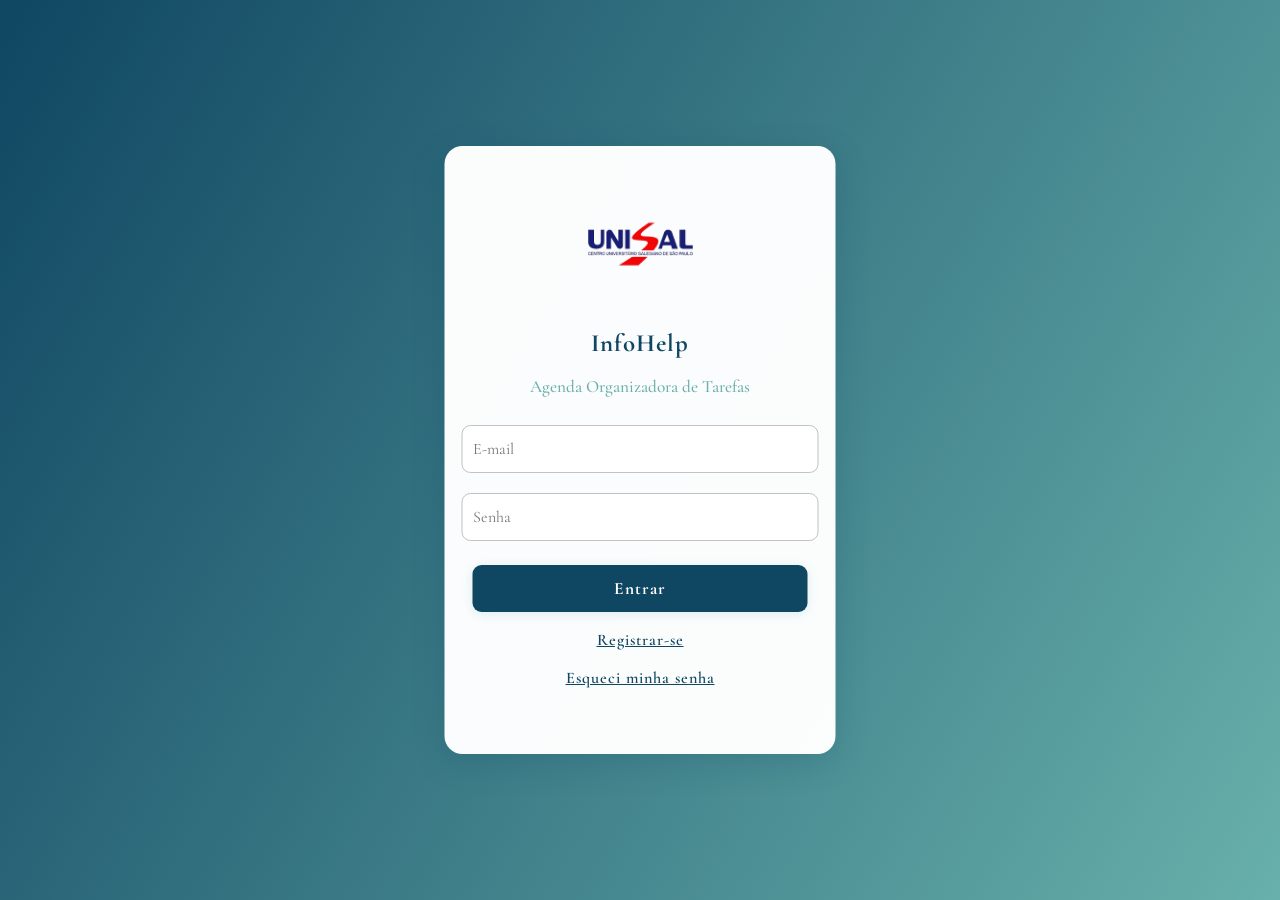
<file: index.html>
<!DOCTYPE html>
<html lang="pt-br">
<head>
    <meta charset="UTF-8">
    <meta name="viewport" content="width=device-width, initial-scale=1.0">
    <title>Agenda Organizadora de Tarefas</title>
    <link href="https://fonts.googleapis.com/css2?family=Cormorant+Garamond:wght@400;600&display=swap" rel="stylesheet">
    <style>
        body {
            font-family: 'Cormorant Garamond', serif;
            margin: 0;
            padding: 0;
            background-color: #F8F8F8;
            display: flex;
            flex-direction: column;
            align-items: center;
            min-height: 100vh;
            overflow-x: hidden;
        }

        .logout-btn {
            position: fixed;
            top: 20px;
            left: 20px;
            background: #E60000;
            color: #fff;
            font-weight: bold;
            border: none;
            border-radius: 8px;
            padding: 12px 24px;
            width: auto;
            cursor: pointer;
            font-size: 1rem;
            z-index: 200;
            box-shadow: 0 2px 8px #0002;
            transition: background 0.2s;
        }
        .logout-btn:hover {
            background: #A30000;
        }

        .logo-container {
            margin-top: 10px;
            display: flex;
            justify-content: center;
            align-items: center;
        }

        .logo-container img {
            max-width: 150px;
            height: auto;
            margin-bottom: 10px;
        }

        .container {
            width: 90%;
            max-width: 400px;
            margin: 0 auto;
        }

        .task-container, .date-picker {
            display: flex;
            flex-direction: column;
            gap: 10px;
            margin: 10px 0;
        }

        input, button {
            width: 100%;
            padding: 15px;
            font-size: 1rem;
            border: 1px solid #ddd;
            border-radius: 8px;
            box-sizing: border-box;
        }

        button {
            background-color: #0F4662;
            color: white;
            cursor: pointer;
            font-weight: bold;
            transition: background-color 0.3s;
        }

        button:hover {
            background-color: #093246;
        }

        .task-list-container {
            width: 100%;
            max-height: 300px;
            overflow-y: auto;
            border: 1px solid #ddd;
            border-radius: 8px;
            background-color: #fff;
            margin: 15px 0;
            padding: 5px;
        }

        ul {
            margin: 0;
            padding: 0;
            list-style: none;
        }

        li {
            background-color: #fff;
            margin-bottom: 10px;
            padding: 15px;
            border: 1px solid #ddd;
            border-radius: 8px;
            display: flex;
            flex-direction: column;
            gap: 10px;
            box-shadow: 0 2px 4px rgba(0, 0, 0, 0.1);
        }

        .task-details {
            display: flex;
            flex-direction: column;
            gap: 5px;
        }

        .time {
            font-size: 0.93rem;
            color: #0F4662;
            font-weight: bold;
        }

        .task-actions {
            display: flex;
            justify-content: flex-end;
            gap: 10px;
        }

        .delete-btn {
            background-color: #FF4D4D;
            color: white;
            border: none;
            border-radius: 8px;
            padding: 10px 0;
            font-size: 0.97rem;
            cursor: pointer;
            width: 110px;
        }
        .delete-btn:hover {
            background-color: #E60000;
        }

        .progress-container {
            width: 100%;
            background: #FFF;
            border-radius: 25px;
            margin: 25px 0 18px 0;
            box-shadow: 0 2px 14px #68B0AB33, 0 1.5px 0 #68B0AB44 inset;
            position: relative;
            height: 40px;
            overflow: hidden;
        }
        .progress-bar {
            height: 100%;
            background: linear-gradient(90deg, #68B0AB 0%, #0F4662 100%);
            border-radius: 25px;
            width: 0;
            transition: width 0.5s cubic-bezier(.68,-0.55,.27,1.55);
            display: flex;
            align-items: center;
            justify-content: flex-end;
            font-weight: bold;
            font-size: 1.13rem;
        }
        .progress-text {
            position: absolute;
            left: 0; top: 0; width: 100%; height: 100%;
            display: flex;
            align-items: center;
            justify-content: center;
            z-index: 2;
            font-size: 1.13rem;
            color: #0F4662;
            font-weight: bold;
            pointer-events: none;
            letter-spacing: 0.5px;
        }
        .progress-bar span {
            color: #fff;
            padding-right: 20px;
            font-size: 1.11rem;
        }

        .congrats-message {
            position: fixed;
            top: 50%;
            left: 50%;
            transform: translate(-50%, -50%);
            background-color: rgba(0, 0, 0, 0.8);
            color: white;
            padding: 20px 40px;
            border-radius: 10px;
            font-size: 1.5rem;
            text-align: center;
            display: none;
            z-index: 100;
        }

        canvas {
            position: fixed;
            top: 0;
            left: 0;
            width: 100%;
            height: 100%;
            pointer-events: none;
            z-index: 99;
        }
    </style>
</head>
<body>
    <!-- Botão Sair fixo -->
    <button id="logoutBtn" class="logout-btn">Sair</button>

    <!-- Logo UNISAL -->
    <div class="logo-container">
        <img src="./unisal-removebg-preview.png" alt="UNISAL Logo">
    </div>

    <div class="container">
        <!-- Barra de Progresso com texto dentro -->
        <div class="progress-container">
            <div class="progress-bar" id="progressBar"><span id="progressPerc"></span></div>
            <div class="progress-text">Progresso do Dia</div>
        </div>

        <!-- Seleção de data -->
        <div class="date-picker">
            <label for="selectedDate">Selecione um dia:</label>
            <input type="date" id="selectedDate">
        </div>

        <!-- Adicionar tarefas -->
        <div class="task-container">
            <input type="text" id="taskInput" placeholder="Digite uma nova tarefa...">
            <label for="timeInput">Insira o horário (ex: 13:30 ou 08:00):</label>
            <input type="text" id="timeInput" maxlength="5" pattern="[0-9]{2}:[0-9]{2}">
            <label for="deadlineInput">Defina o horário de conclusão (ex: 18:00):</label>
            <input type="text" id="deadlineInput" maxlength="5" pattern="[0-9]{2}:[0-9]{2}">
            <button id="addTaskButton">Adicionar Tarefa</button>
        </div>

        <!-- Lista de tarefas -->
        <div class="task-list-container">
            <ul id="taskList"></ul>
        </div>
    </div>

    <!-- Mensagem de Parabéns -->
    <div class="congrats-message" id="congratsMessage">Parabéns! Você completou todas as tarefas do dia! 🎉</div>

    <!-- Canvas para fogos -->
    <canvas id="fireworksCanvas"></canvas>

    <script>
        if (!localStorage.getItem('token')) {
            window.location.href = 'login.html';
        }

        // Botão de logout
        document.getElementById('logoutBtn').onclick = function() {
            localStorage.removeItem('token');
            window.location.href = 'login.html';
        };

        const token = localStorage.getItem('token');
        const selectedDate = document.getElementById('selectedDate');
        const taskInput = document.getElementById('taskInput');
        const timeInput = document.getElementById('timeInput');
        const deadlineInput = document.getElementById('deadlineInput');
        const addTaskButton = document.getElementById('addTaskButton');
        const taskList = document.getElementById('taskList');
        const progressBar = document.getElementById('progressBar');
        const progressPerc = document.getElementById('progressPerc');
        const congratsMessage = document.getElementById('congratsMessage');
        const fireworksCanvas = document.getElementById('fireworksCanvas');
        const ctx = fireworksCanvas.getContext('2d');

        function resizeCanvas() {
            fireworksCanvas.width = window.innerWidth;
            fireworksCanvas.height = window.innerHeight;
        }
        window.addEventListener('resize', resizeCanvas);
        resizeCanvas();

        function fireworkEffect() {
            let particles = [];
            for (let i = 0; i < 100; i++) {
                particles.push({
                    x: Math.random() * fireworksCanvas.width,
                    y: Math.random() * fireworksCanvas.height,
                    color: `hsl(${Math.random() * 360}, 100%, 70%)`,
                    size: Math.random() * 3,
                    alpha: 1
                });
            }
            function renderParticles() {
                ctx.clearRect(0, 0, fireworksCanvas.width, fireworksCanvas.height);
                particles.forEach(p => {
                    ctx.beginPath();
                    ctx.arc(p.x, p.y, p.size, 0, Math.PI * 2);
                    ctx.fillStyle = p.color;
                    ctx.globalAlpha = p.alpha;
                    ctx.fill();
                    p.alpha -= 0.02;
                });
                particles = particles.filter(p => p.alpha > 0);
                if (particles.length > 0) {
                    requestAnimationFrame(renderParticles);
                }
            }
            renderParticles();
        }

        function showCongrats() {
            congratsMessage.style.display = "block";
            fireworkEffect();
            setTimeout(() => {
                congratsMessage.style.display = "none";
            }, 5000);
        }

        function updateProgress(tasks) {
            const completedTasks = tasks.filter(task => task.completed).length;
            const percentage = tasks.length > 0 ? Math.round((completedTasks / tasks.length) * 100) : 0;

            progressBar.style.width = `${percentage}%`;
            progressPerc.textContent = percentage > 0 ? `${percentage}%` : "";

            if (percentage === 100 && tasks.length > 0) {
                showCongrats();
            }
        }

        async function fetchTasks(date) {
            const resp = await fetch(`http://localhost:5000/tarefas?date=${date}`, {
                headers: { 'Authorization': token }
            });
            return await resp.json();
        }

        async function saveTask(task, date) {
            await fetch('http://localhost:5000/tarefas', {
                method: 'POST',
                headers: {
                    'Content-Type': 'application/json',
                    'Authorization': token
                },
                body: JSON.stringify({
                    text: task.text,
                    time: task.time,
                    deadline: task.deadline,
                    date: date
                })
            });
        }

        async function removeTask(taskId) {
            await fetch(`http://localhost:5000/tarefas/${taskId}`, {
                method: 'DELETE',
                headers: { 'Authorization': token }
            });
        }

        async function toggleComplete(taskId, completed) {
            await fetch(`http://localhost:5000/tarefas/${taskId}/concluir`, {
                method: 'POST',
                headers: {
                    'Content-Type': 'application/json',
                    'Authorization': token
                },
                body: JSON.stringify({ completed })
            });
        }

        async function renderTasks(date) {
            const tasks = await fetchTasks(date);
            taskList.innerHTML = "";
            tasks.forEach((task, index) => {
                const li = document.createElement('li');
                li.innerHTML = `
                    <div class="task-details">
                        <span>${task.text}</span>
                        <span class="time">Horário: ${task.time}</span>
                        <span class="time">Concluir até: ${task.deadline}</span>
                    </div>
                    <div class="task-actions">
                        <button class="delete-btn">Remover</button>
                        <button class="check-btn">${task.completed ? 'Desfazer' : 'Concluir'}</button>
                    </div>
                `;

                const checkButton = li.querySelector('.check-btn');
                const deleteButton = li.querySelector('.delete-btn');

                checkButton.addEventListener('click', async () => {
                    await toggleComplete(task.id, !task.completed);
                    renderTasks(date);
                });

                deleteButton.addEventListener('click', async () => {
                    await removeTask(task.id);
                    renderTasks(date);
                });

                if(task.completed){
                    li.style.background = "#e3fbe5";
                    li.style.opacity = "0.7";
                    li.querySelectorAll(".task-details span")[0].style.textDecoration = "line-through";
                }

                taskList.appendChild(li);
            });

            updateProgress(tasks);
        }

        async function addTask() {
            const taskText = taskInput.value.trim();
            let taskTime = timeInput.value.trim();
            let taskDeadline = deadlineInput.value.trim();
            const date = selectedDate.value;

            if (!date || !taskText || !taskTime || !taskDeadline) {
                alert("Preencha todos os campos!");
                return;
            }

            // Validar formato HH:MM
            if (!/^\d{2}:\d{2}$/.test(taskTime) || !/^\d{2}:\d{2}$/.test(taskDeadline)) {
                alert("Digite os horários no formato correto, ex: 13:30");
                return;
            }

            const task = { text: taskText, time: taskTime, deadline: taskDeadline, completed: false };
            await saveTask(task, date);

            taskInput.value = "";
            timeInput.value = "";
            deadlineInput.value = "";

            renderTasks(date);
        }

        addTaskButton.addEventListener('click', addTask);

        selectedDate.addEventListener('change', () => {
            const date = selectedDate.value;
            renderTasks(date);
        });

        // Renderizar tarefas ao carregar página se uma data já estiver selecionada
        window.onload = () => {
            if (selectedDate.value) {
                renderTasks(selectedDate.value);
            }
        };
    </script>
</body>
</html>
</file>
<file: Programacao_front-end/static/css/style.css>
body {
    font-family: 'Inter', system-ui, -apple-system, sans-serif;
    margin: 0;
    padding: 24px 16px 48px;
    background: linear-gradient(180deg, #f7f9fc 0%, #eef2f7 100%);
    color: #1f2d3d;
    display: flex;
    flex-direction: column;
    align-items: center;
    min-height: 100vh;
    overflow-x: hidden;
    transition: background 0.3s ease;
}

.top-actions {
    width: min(1100px, 100%);
    display: flex;
    justify-content: flex-end;
    gap: 10px;
    align-items: center;
}

.top-actions button {
    width: auto;
}

.logout-btn,
.ghost-btn {
    border: none;
    border-radius: 12px;
    padding: 12px 18px;
    font-weight: 600;
    font-size: 0.98rem;
    cursor: pointer;
    transition: transform 0.1s ease, box-shadow 0.2s ease, background-color 0.2s ease;
    box-shadow: 0 6px 18px #0f466214;
}

.logout-btn {
    background: linear-gradient(135deg, #b52e46, #9a2036);
    color: #fff;
}

.ghost-btn {
    background: #edf3ff;
    color: #0f4662;
    border: 1px solid #cfd9f1;
}

.logout-btn:hover,
.ghost-btn:hover,
.primary-btn:hover,
.delete-btn:hover,
.check-btn:hover {
    transform: translateY(-1px);
    box-shadow: 0 10px 26px #0f466220;
}

.logout-btn:focus-visible,
.ghost-btn:focus-visible,
.primary-btn:focus-visible,
.delete-btn:focus-visible,
.check-btn:focus-visible,
input:focus-visible {
    outline: 3px solid #74c0c8;
    outline-offset: 2px;
}

.logo-container {
    margin: 10px 0 6px;
    display: flex;
    justify-content: center;
    align-items: center;
}

.logo-container img {
    max-width: 180px;
    height: auto;
    filter: drop-shadow(0 6px 14px #0f466215);
}

.layout {
    width: min(1100px, 100%);
    display: grid;
    grid-template-columns: 1fr;
    gap: 18px;
}

.column {
    display: flex;
    flex-direction: column;
    gap: 14px;
}

.section-header h1 {
    margin: 0;
    font-size: 1.65rem;
    color: #10344a;
}

.subtitle {
    margin: 8px 0 0;
    color: #4a6072;
    line-height: 1.5;
}

.card {
    background: #ffffff;
    border-radius: 8px;
    padding: 16px;
    box-shadow: 0 12px 30px #0f466214;
    border: 1px solid #e2e8f0;
}

.task-container,
.date-picker {
    display: flex;
    flex-direction: column;
    gap: 12px;
}

.section-title {
    margin: 0;
    color: #10344a;
    font-size: 1.1rem;
}

.helper-text {
    margin: 0;
    color: #5c7083;
    font-size: 0.95rem;
    line-height: 1.5;
}

.quick-actions {
    margin: 10px 0 16px;
}

.chat-entry-btn {
    display: inline-flex;
    align-items: center;
    gap: 6px;
    width: auto;
    padding: 12px 18px;
    border-radius: 12px;
    box-sizing: border-box;
    background: #edf3ff;
    color: #0f4662;
    border: 1px solid #cfd9f1;
    font-weight: 600;
    font-size: 0.98rem;
    text-align: center;
    text-decoration: none;
    cursor: pointer;
    transition: transform 0.1s ease, box-shadow 0.2s ease, background-color 0.2s ease;
    box-shadow: 0 6px 18px #0f466214;
}

.chat-entry-btn:hover {
    transform: translateY(-1px);
    box-shadow: 0 12px 22px #68b0ab44;
}

input, button {
    width: 100%;
    padding: 14px 12px;
    font-size: 1rem;
    border: 1px solid #d9e2ec;
    border-radius: 12px;
    box-sizing: border-box;
    background: #f9fbfd;
    color: #1f2d3d;
}

input::placeholder {
    color: #94a3b8;
}

.inline-fields {
    display: grid;
    grid-template-columns: 1fr;
    gap: 10px;
}

.field label {
    display: block;
    margin-bottom: 6px;
    color: #10344a;
    font-weight: 600;
    font-size: 0.96rem;
}

.primary-btn {
    background: linear-gradient(135deg, #0f8b8d, #0f4662);
    color: #fff;
    border: none;
    font-weight: 700;
}

.status-message {
    min-height: 22px;
    color: #0f4662;
    font-weight: 600;
    font-size: 0.95rem;
    transition: opacity 0.25s ease, transform 0.25s ease;
}

.status-message.hide {
    opacity: 0;
    transform: translateY(-4px);
}

.task-list-container {
    width: 100%;
    max-height: 420px;
    overflow-y: auto;
    border: 1px solid #e6edf5;
    border-radius: 14px;
    background-color: #fdfefe;
    margin-top: 12px;
    padding: 12px;
    box-sizing: border-box;
    scrollbar-gutter: stable;
}

ul {
    margin: 0;
    padding: 0;
    list-style: none;
}

li {
    background-color: #fff;
    margin-bottom: 10px;
    padding: 15px;
    border: 1px solid #e6edf5;
    border-radius: 12px;
    display: flex;
    flex-direction: column;
    gap: 8px;
    box-shadow: 0 6px 16px #0f466210;
    transition: background-color 0.2s ease, transform 0.12s ease, border-color 0.2s ease;
}

li:hover {
    transform: translateY(-1px);
    border-color: #c7d7eb;
}

.task-details {
    display: flex;
    flex-direction: column;
    gap: 6px;
}

.task-details span:first-child {
    font-weight: 700;
    color: #10344a;
    line-height: 1.5;
}

.time {
    font-size: 0.96rem;
    color: #0f7a8c;
    font-weight: 600;
}

.task-actions {
    display: flex;
    flex-wrap: wrap;
    justify-content: flex-end;
    gap: 10px;
}

.delete-btn {
    background: #ffe8ec;
    color: #9a2036;
    border: 1px solid #f4c7d0;
    border-radius: 10px;
    padding: 12px;
    font-size: 0.97rem;
    cursor: pointer;
    width: auto;
    min-width: 110px;
    font-weight: 700;
}

.check-btn {
    background: #e6f5f4;
    color: #0f7a8c;
    border: 1px solid #c5e7e5;
    border-radius: 10px;
    padding: 12px;
    font-size: 0.97rem;
    cursor: pointer;
    width: auto;
    min-width: 120px;
    font-weight: 700;
}

.progress-container {
    width: 100%;
    background: #fff;
    border-radius: 26px;
    margin: 20px 0 10px 0;
    box-shadow: 0 10px 30px #0f466214;
    position: relative;
    height: 46px;
    overflow: hidden;
    border: 1px solid #e2e8f0;
}

.progress-bar {
    height: 100%;
    background: linear-gradient(90deg, #6fd0b5 0%, #0f7a8c 50%, #0f4662 100%);
    border-radius: 26px;
    width: 0;
    transition: width 0.5s cubic-bezier(.68,-0.55,.27,1.55);
    display: flex;
    align-items: center;
    justify-content: flex-end;
    font-weight: 700;
    font-size: 1.05rem;
}

.progress-text {
    font-size: 0.95rem;
    color: #0f7a8c;
    font-weight: 700;
    text-align: center;
    margin-top: 4px;
}

.progress-bar span {
    color: #fff;
    padding-right: 18px;
    font-size: 1rem;
}

.progress-caption {
    color: #4a6072;
    font-weight: 600;
    margin-top: 6px;
}

.dashboard-card {
    display: flex;
    flex-direction: column;
    gap: 16px;
}

.dashboard-header,
.chart-heading {
    display: flex;
    justify-content: space-between;
    gap: 12px;
    align-items: flex-start;
}

.icon-btn {
    width: 44px;
    height: 44px;
    padding: 0;
    border-radius: 50%;
    border: 1px solid #d7e3ee;
    background: #f6fafc;
    color: #0f4662;
    display: inline-flex;
    align-items: center;
    justify-content: center;
    cursor: pointer;
}

.icon-btn:hover {
    background: #e9f5f5;
    transform: translateY(-1px);
}

.metrics-grid {
    display: grid;
    grid-template-columns: repeat(2, minmax(0, 1fr));
    gap: 10px;
}

.metric-card {
    border: 1px solid #e3ebf3;
    border-radius: 8px;
    padding: 12px;
    background: #f9fbfd;
    min-height: 76px;
    display: flex;
    flex-direction: column;
    justify-content: space-between;
}

.metric-card span {
    color: #5c7083;
    font-size: 0.86rem;
    font-weight: 700;
    text-transform: uppercase;
}

.metric-card strong {
    color: #10344a;
    font-size: 1.6rem;
    line-height: 1;
}

.metric-card.highlight {
    background: #e8f8f6;
    border-color: #bce5de;
}

.charts-grid {
    display: grid;
    grid-template-columns: 1fr;
    gap: 12px;
}

.chart-panel {
    border: 1px solid #e3ebf3;
    border-radius: 8px;
    background: #fff;
    padding: 12px;
    min-height: 292px;
}

.chart-heading span {
    color: #10344a;
    font-weight: 800;
}

.chart-heading small {
    color: #60778a;
    font-weight: 700;
    text-align: right;
}

.chart-heading--col {
    flex-direction: column;
    gap: 2px;
}

.chart-heading--col small {
    text-align: left;
    font-size: 0.85rem;
}

.chart-panel canvas {
    position: static;
    width: 100%;
    height: 220px;
    display: block;
    margin-top: 10px;
    pointer-events: auto;
}

.sr-only {
    position: absolute;
    width: 1px;
    height: 1px;
    padding: 0;
    margin: -1px;
    overflow: hidden;
    clip: rect(0, 0, 0, 0);
    white-space: nowrap;
    border: 0;
}

.congrats-message {
    position: fixed;
    top: 50%;
    left: 50%;
    transform: translate(-50%, -50%);
    background-color: rgba(15, 70, 98, 0.92);
    color: white;
    padding: 24px 40px;
    border-radius: 14px;
    font-size: 1.3rem;
    text-align: center;
    display: none;
    z-index: 100;
    box-shadow: 0 16px 36px #0f466230;
}

canvas {
    position: fixed;
    top: 0;
    left: 0;
    width: 100%;
    height: 100%;
    pointer-events: none;
    z-index: 99;
}

.fade-in {
    animation: fadeIn 0.25s ease;
}

.pulse-success {
    animation: pulse 0.6s ease;
    background: #e8f8f6;
}

.task-done {
    background: #ecf8f0;
    opacity: 0.85;
    border-color: #bfe3c8;
}

.task-done .task-details span:first-child {
    text-decoration: line-through;
    color: #5a6b75;
}

body.focus-mode {
    background: #f7f9fc;
}

body.focus-mode .logo-container,
body.focus-mode canvas,
body.focus-mode .congrats-message {
    display: none !important;
}

body.focus-mode .card,
body.focus-mode .progress-container,
body.focus-mode .task-list-container {
    box-shadow: none;
    border-color: #dbe6f4;
}

@media (min-width: 860px) {
    body {
        padding: 32px;
    }

    .layout {
        grid-template-columns: 1.05fr 0.95fr;
        gap: 20px;
    }

    .inline-fields {
        grid-template-columns: repeat(2, minmax(0, 1fr));
    }

    .metrics-grid {
        grid-template-columns: repeat(4, minmax(0, 1fr));
    }

    .charts-grid {
        grid-template-columns: repeat(2, minmax(0, 1fr));
    }

    .chart-panel-compact {
        grid-column: span 2;
    }

    .task-actions {
        justify-content: flex-end;
    }
}

@media (min-width: 640px) {
    li {
        flex-direction: row;
        align-items: center;
        gap: 12px;
    }

    .task-details {
        flex: 1;
        gap: 4px;
    }

    .task-actions {
        flex: 0;
        flex-wrap: nowrap;
        gap: 10px;
    }
}

@keyframes fadeIn {
    from { opacity: 0; transform: translateY(4px); }
    to { opacity: 1; transform: translateY(0); }
}

@keyframes pulse {
    0% { box-shadow: 0 0 0 0 rgba(15, 122, 140, 0.3); }
    70% { box-shadow: 0 0 0 12px rgba(15, 122, 140, 0); }
    100% { box-shadow: 0 0 0 0 rgba(15, 122, 140, 0); }
}
</file>
<file: Programacao_front_end/static/css/style.css>
body {
    font-family: 'Cormorant Garamond', serif;
    margin: 0;
    padding: 0;
    background-color: #F8F8F8;
    display: flex;
    flex-direction: column;
    align-items: center;
    min-height: 100vh;
    overflow-x: hidden;
}

.logout-btn {
    position: fixed;
    top: 20px;
    left: 20px;
    background: #E60000;
    color: #fff;
    font-weight: bold;
    border: none;
    border-radius: 8px;
    padding: 12px 24px;
    width: auto;
    cursor: pointer;
    font-size: 1rem;
    z-index: 200;
    box-shadow: 0 2px 8px #0002;
    transition: background 0.2s;
}
.logout-btn:hover {
    background: #A30000;
}

.logo-container {
    margin-top: 10px;
    display: flex;
    justify-content: center;
    align-items: center;
}

.logo-container img {
    max-width: 150px;
    height: auto;
    margin-bottom: 10px;
}

.container {
    width: 90%;
    max-width: 400px;
    margin: 0 auto;
}

.task-container, .date-picker {
    display: flex;
    flex-direction: column;
    gap: 10px;
    margin: 10px 0;
}

input, button {
    width: 100%;
    padding: 15px;
    font-size: 1rem;
    border: 1px solid #ddd;
    border-radius: 8px;
    box-sizing: border-box;
}

button {
    background-color: #0F4662;
    color: white;
    cursor: pointer;
    font-weight: bold;
    transition: background-color 0.3s;
}

button:hover {
    background-color: #093246;
}

.task-list-container {
    width: 100%;
    max-height: 300px;
    overflow-y: auto;
    border: 1px solid #ddd;
    border-radius: 8px;
    background-color: #fff;
    margin: 15px 0;
    padding: 5px;
}

ul {
    margin: 0;
    padding: 0;
    list-style: none;
}

li {
    background-color: #fff;
    margin-bottom: 10px;
    padding: 15px;
    border: 1px solid #ddd;
    border-radius: 8px;
    display: flex;
    flex-direction: column;
    gap: 10px;
    box-shadow: 0 2px 4px rgba(0, 0, 0, 0.1);
}

.task-details {
    display: flex;
    flex-direction: column;
    gap: 5px;
}

.time {
    font-size: 0.93rem;
    color: #0F4662;
    font-weight: bold;
}

.task-actions {
    display: flex;
    justify-content: flex-end;
    gap: 10px;
}

.delete-btn {
    background-color: #FF4D4D;
    color: white;
    border: none;
    border-radius: 8px;
    padding: 10px 0;
    font-size: 0.97rem;
    cursor: pointer;
    width: 110px;
}
.delete-btn:hover {
    background-color: #E60000;
}

.check-btn {
    background-color: #0F4662;
    color: white;
    border: none;
    border-radius: 8px;
    padding: 10px 0;
    font-size: 0.97rem;
    cursor: pointer;
    width: 110px;
}
.check-btn:hover {
    background-color: #093246;
}

.progress-container {
    width: 100%;
    background: #FFF;
    border-radius: 25px;
    margin: 25px 0 18px 0;
    box-shadow: 0 2px 14px #68B0AB33, 0 1.5px 0 #68B0AB44 inset;
    position: relative;
    height: 40px;
    overflow: hidden;
}
.progress-bar {
    height: 100%;
    background: linear-gradient(90deg, #68B0AB 0%, #0F4662 100%);
    border-radius: 25px;
    width: 0;
    transition: width 0.5s cubic-bezier(.68,-0.55,.27,1.55);
    display: flex;
    align-items: center;
    justify-content: flex-end;
    font-weight: bold;
    font-size: 1.13rem;
}
.progress-text {
    position: absolute;
    left: 0; top: 0; width: 100%; height: 100%;
    display: flex;
    align-items: center;
    justify-content: center;
    z-index: 2;
    font-size: 1.13rem;
    color: #0F4662;
    font-weight: bold;
    pointer-events: none;
    letter-spacing: 0.5px;
}
.progress-bar span {
    color: #fff;
    padding-right: 20px;
    font-size: 1.11rem;
}

.congrats-message {
    position: fixed;
    top: 50%;
    left: 50%;
    transform: translate(-50%, -50%);
    background-color: rgba(0, 0, 0, 0.8);
    color: white;
    padding: 20px 40px;
    border-radius: 10px;
    font-size: 1.5rem;
    text-align: center;
    display: none;
    z-index: 100;
}

canvas {
    position: fixed;
    top: 0;
    left: 0;
    width: 100%;
    height: 100%;
    pointer-events: none;
    z-index: 99;
}
</file>
<file: Programacao_front-end/static/css/login.css>
body {
    font-family: 'Cormorant Garamond', serif;
    background: linear-gradient(120deg, #0F4662 0%, #68B0AB 100%);
    min-height: 100vh;
    margin: 0;
    display: flex;
    justify-content: center;
    align-items: center;
}

.login-container, .register-container, .reset-container {
    background: rgba(255,255,255,0.98);
    padding: 38px 28px 28px 28px;
    border-radius: 18px;
    box-shadow: 0 8px 32px #0f466238;
    width: 335px;
    display: flex;
    flex-direction: column;
    align-items: center;
    gap: 14px;
    position: absolute;
    top: 50%; 
    left: 50%;
    transform: translate(-50%,-50%);
    z-index: 10;
}

.logo {
    width: 120px;
    margin-bottom: 10px;
    display: block;
}

.app-title {
    color: #0F4662;
    font-weight: 700;
    font-size: 1.55rem;
    margin: 0 0 4px 0;
    text-align: center;
    letter-spacing: 1px;
}

.subtitle {
    color: #68B0AB;
    font-size: 1.08rem;
    margin-bottom: 8px;
    text-align: center;
    font-weight: 500;
}

input, button {
    width: 100%;
    padding: 13px 10px;
    border-radius: 9px;
    border: 1px solid #C1C1C1;
    font-size: 1rem;
    margin-top: 6px;
    font-family: inherit;
}

button {
    background: #0F4662;
    color: white;
    font-weight: bold;
    border: none;
    margin-top: 10px;
    transition: background 0.2s;
    cursor: pointer;
    font-size: 1.08rem;
    letter-spacing: 1px;
    box-shadow: 0 2px 12px #68b0ab33;
}

button:hover {
    background: #093246;
}

.link-btn {
    background: none !important;
    color: #0F4662 !important;
    border: none !important;
    margin-top: 4px !important;
    font-weight: 600 !important;
    font-size: 1.01rem !important;
    cursor: pointer;
    text-decoration: underline;
    padding: 0 !important;
    box-shadow: none !important;
}

.erro {
    color: #e60000;
    margin: 0;
    font-size: 1rem;
    text-align: center;
    min-height: 24px;
}

.close-x {
    position: absolute;
    top: 8px;
    left: 50%;
    transform: translateX(-50%);
    font-size: 1.5rem;
    color: #0F4662;
    font-weight: bold;
    background: none !important;
    border: none !important;
    cursor: pointer;
    z-index: 20;
    box-shadow: none !important;
    padding: 0 !important;
    margin: 0 !important;
    width: auto !important;
}

@media (max-width: 400px) {
    .login-container, .register-container, .reset-container { 
        width: 98vw; 
        padding: 24px 5vw; 
    }
}
</file>
